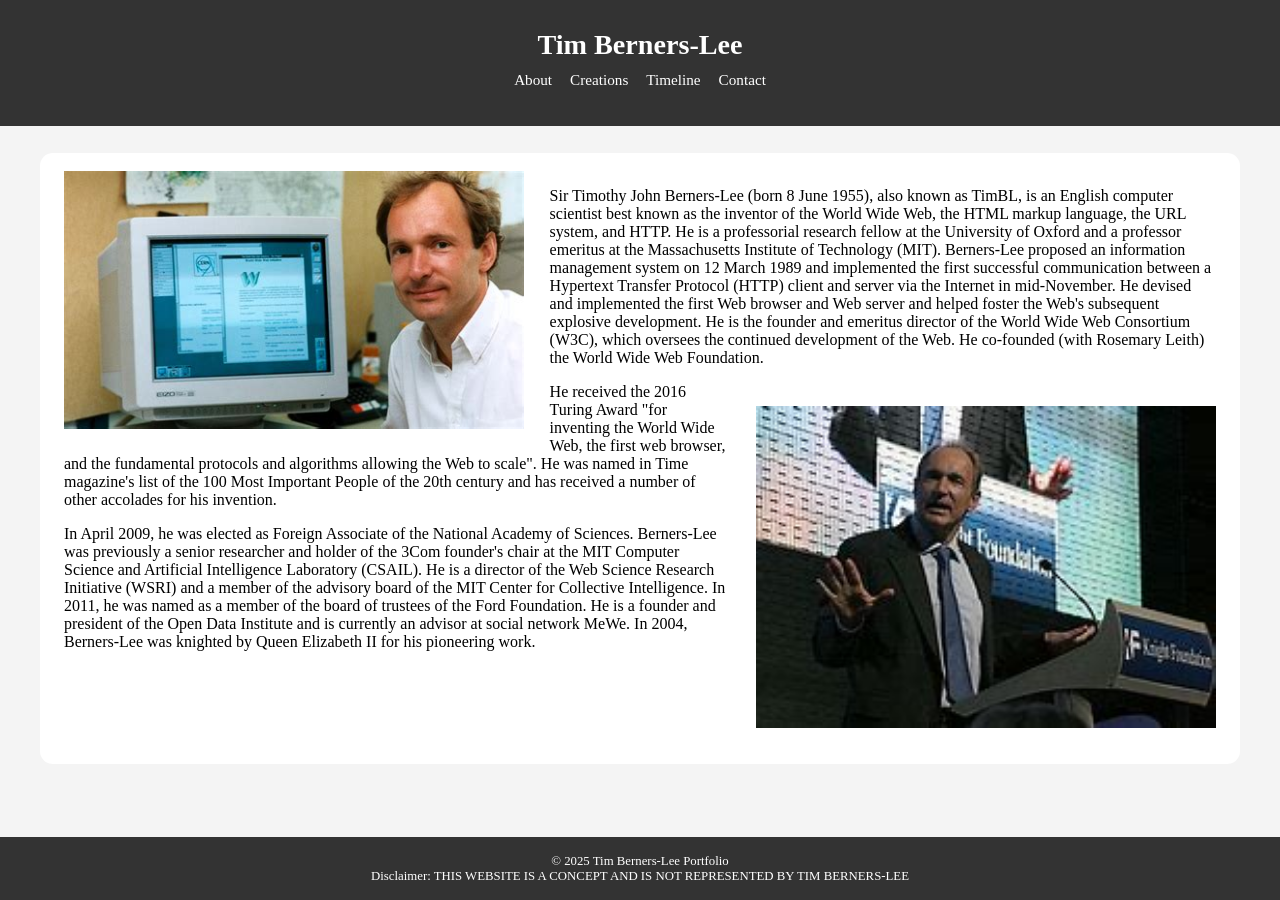
<file: index.html>
<!DOCTYPE html>
<html lang="en">
<head>
    <meta charset="UTF-8">
    <meta name="viewport" content="width=device-width, initial-scale=1.0">
    <meta name="description" content="A concept portfolio celebrating Sir Tim Berners-Lee, inventor of the World Wide Web, HTML, HTTP, and URLs.">
    <meta name="theme-color" content="#333333">
    <title>Tim Berners-Lee Portfolio</title>
    <link rel="icon" href="images/favicon.ico" type="image/x-icon">
    <link rel="stylesheet" href="styles.css">
</head>
<body>
    <header>
        <h1>Tim Berners-Lee</h1>
        <nav>
            <ul>
                <li><a href="about.html">About</a></li>
                <li><a href="creations.html">Creations</a></li>
                <li><a href="timeline.html">Timeline</a></li>
                <li><a href="contact.html">Contact</a></li>
            </ul>
        </nav>
    </header>
    
    <main class="page">
        <section class="variable_sections">
            <img src="images/tim-berners-lee-photo-1.jpg" alt="Tim sitting at his computer" class="index_left_image">
            <p>Sir Timothy John Berners-Lee (born 8 June 1955), also known as TimBL, is an English computer scientist best known as the inventor of the World Wide Web, the HTML markup language, the URL system, and HTTP. He is a professorial research fellow at the University of Oxford and a professor emeritus at the Massachusetts Institute of Technology (MIT). Berners-Lee proposed an information management system on 12 March 1989 and implemented the first successful communication between a Hypertext Transfer Protocol (HTTP) client and server via the Internet in mid-November. He devised and implemented the first Web browser and Web server and helped foster the Web's subsequent explosive development. He is the founder and emeritus director of the World Wide Web Consortium (W3C), which oversees the continued development of the Web. He co-founded (with Rosemary Leith) the World Wide Web Foundation.</p>
            <img src="images/tim-berners-lee-photo-2.jpg" alt="Tim Berners-Lee speaking" class="index_right_image">
            <p>He received the 2016 Turing Award "for inventing the World Wide Web, the first web browser, and the fundamental protocols and algorithms allowing the Web to scale". He was named in Time magazine's list of the 100 Most Important People of the 20th century and has received a number of other accolades for his invention. </p> 
            <p>In April 2009, he was elected as Foreign Associate of the National Academy of Sciences. Berners-Lee was previously a senior researcher and holder of the 3Com founder's chair at the MIT Computer Science and Artificial Intelligence Laboratory (CSAIL). He is a director of the Web Science Research Initiative (WSRI) and a member of the advisory board of the MIT Center for Collective Intelligence. In 2011, he was named as a member of the board of trustees of the Ford Foundation. He is a founder and president of the Open Data Institute and is currently an advisor at social network MeWe. In 2004, Berners-Lee was knighted by Queen Elizabeth II for his pioneering work.</p>
         </section>
    </main>
    
    <footer>
        <p>&copy; 2025 Tim Berners-Lee Portfolio <br> Disclaimer: THIS WEBSITE IS A CONCEPT AND IS NOT REPRESENTED BY TIM BERNERS-LEE </p>
    </footer>
</body>
</html>
</file>
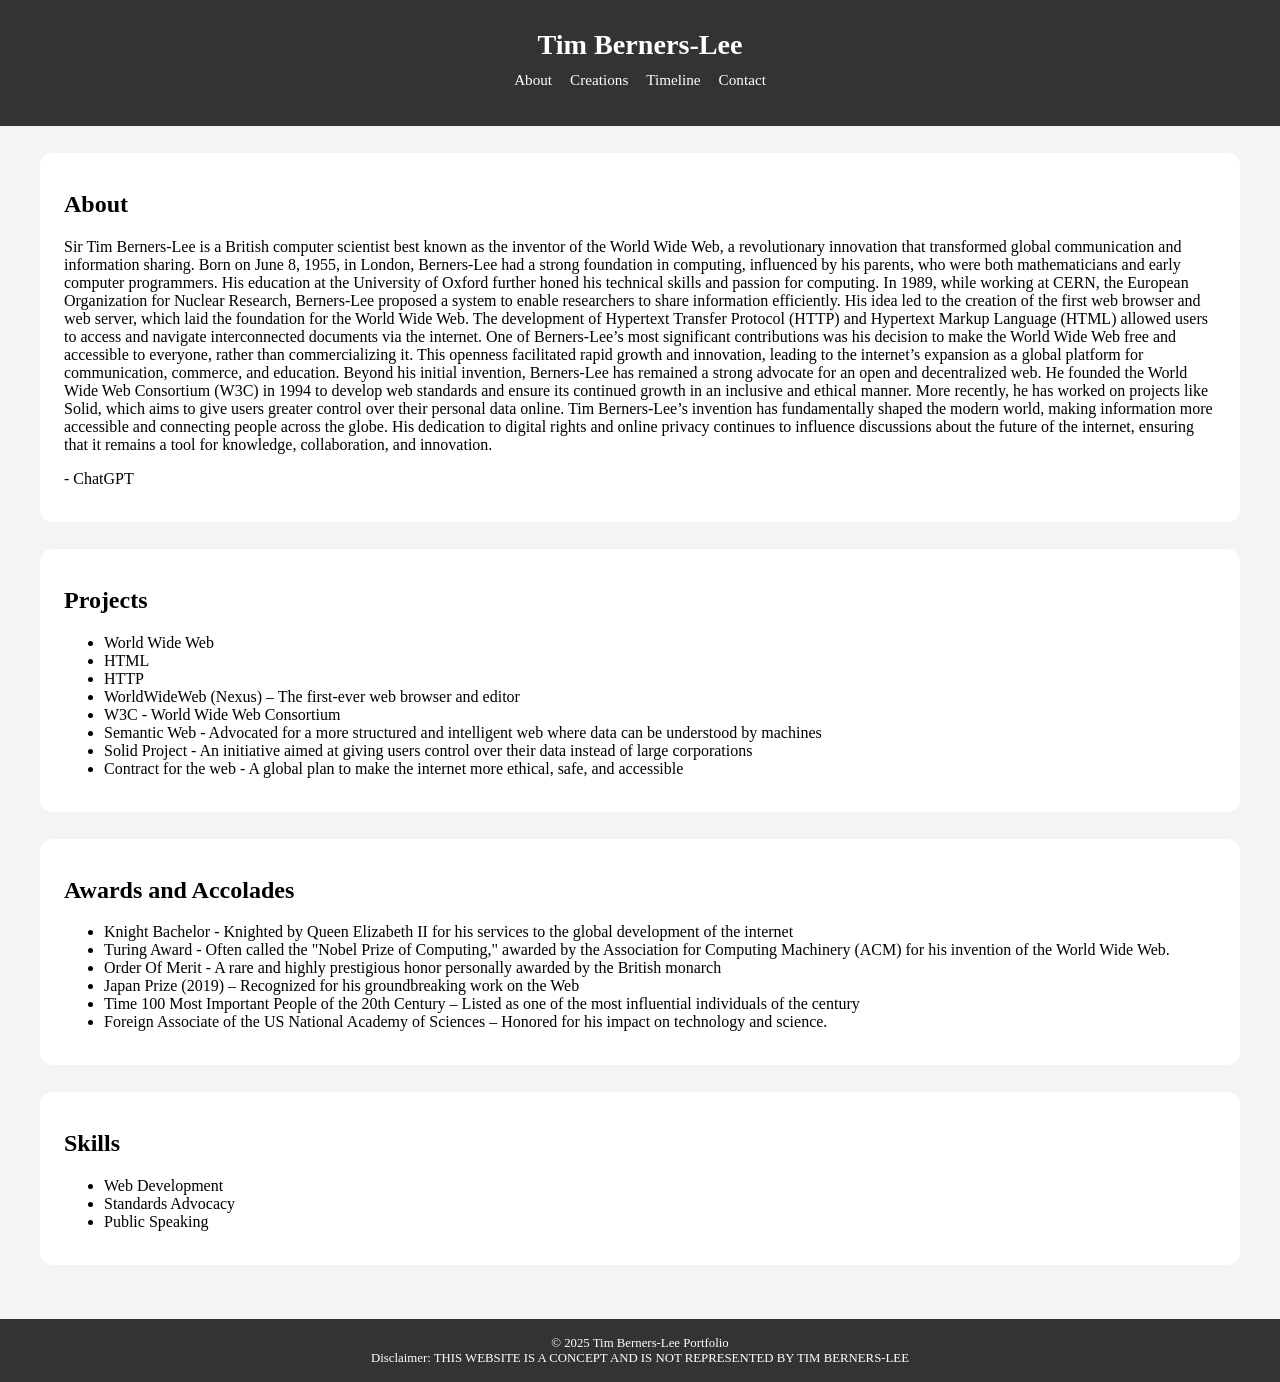
<file: about.html>
<!DOCTYPE html>
<html lang="en">
<head>
    <meta charset="UTF-8">
    <meta name="viewport" content="width=device-width, initial-scale=1.0">
    <meta name="description" content="Learn about Tim Berners-Lee's life, major projects, awards, and skills as a pioneer of the modern web.">
    <meta name="theme-color" content="#333333">
    <title>About - Tim Berners-Lee</title>
    <link rel="icon" href="images/favicon.ico" type="image/x-icon">
    <link rel="stylesheet" href="styles.css">
</head>
<body>
    <header>
        <h1><a href="index.html" title="Travel back to the home page"  class="main_title">Tim Berners-Lee</a></h1>
        <nav>
            <ul>
                <li><a href="about.html">About</a></li>
                <li><a href="creations.html">Creations</a></li>
                <li><a href="timeline.html">Timeline</a></li>
                <li><a href="contact.html">Contact</a></li>
            </ul>
        </nav>
    </header>
   
    <main class="page">
        <section class="variable_sections">
            <h2>About</h2>
            <p>Sir Tim Berners-Lee is a British computer scientist best known as the inventor of the World Wide Web, a revolutionary innovation that transformed global communication and information sharing. Born on June 8, 1955, in London, Berners-Lee had a strong foundation in computing, influenced by his parents, who were both mathematicians and early computer programmers. His education at the University of Oxford further honed his technical skills and passion for computing. In 1989, while working at CERN, the European Organization for Nuclear Research, Berners-Lee proposed a system to enable researchers to share information efficiently. His idea led to the creation of the first web browser and web server, which laid the foundation for the World Wide Web. The development of Hypertext Transfer Protocol (HTTP) and Hypertext Markup Language (HTML) allowed users to access and navigate interconnected documents via the internet. One of Berners-Lee’s most significant contributions was his decision to make the World Wide Web free and accessible to everyone, rather than commercializing it. This openness facilitated rapid growth and innovation, leading to the internet’s expansion as a global platform for communication, commerce, and education. Beyond his initial invention, Berners-Lee has remained a strong advocate for an open and decentralized web. He founded the World Wide Web Consortium (W3C) in 1994 to develop web standards and ensure its continued growth in an inclusive and ethical manner. More recently, he has worked on projects like Solid, which aims to give users greater control over their personal data online. Tim Berners-Lee’s invention has fundamentally shaped the modern world, making information more accessible and connecting people across the globe. His dedication to digital rights and online privacy continues to influence discussions about the future of the internet, ensuring that it remains a tool for knowledge, collaboration, and innovation.</p>
            <p>- ChatGPT</p>
        </section>
        
        <section class="variable_sections">
            <h2>Projects</h2>
            <ul>
                <li>World Wide Web</li>
                <li>HTML</li>
                <li>HTTP</li>
                <li>WorldWideWeb (Nexus) – The first-ever web browser and editor</li>
                <li>W3C - World Wide Web Consortium</li>
                <li>Semantic Web - Advocated for a more structured and intelligent web where data can be understood by machines</li>
                <li>Solid Project - An initiative aimed at giving users control over their data instead of large corporations </li>
                <li>Contract for the web - A global plan to make the internet more ethical, safe, and accessible</li>
            </ul>
        </section>
        
        <section class="variable_sections">
            <h2>Awards and Accolades</h2>
            <ul>
                <li>Knight Bachelor - Knighted by Queen Elizabeth II for his services to the global development of the internet</li>
                <li>Turing Award - Often called the "Nobel Prize of Computing," awarded by the Association for Computing Machinery (ACM) for his invention of the World Wide Web.</li>
                <li>Order Of Merit - A rare and highly prestigious honor personally awarded by the British monarch</li>
                <li>Japan Prize (2019) – Recognized for his groundbreaking work on the Web</li>
                <li>Time 100 Most Important People of the 20th Century – Listed as one of the most influential individuals of the century</li>
                <li>Foreign Associate of the US National Academy of Sciences – Honored for his impact on technology and science.</li>
            </ul>
        </section>

        <section class="variable_sections">
            <h2>Skills</h2>
            <ul>
                <li>Web Development</li>
                <li>Standards Advocacy</li>
                <li>Public Speaking</li>
            </ul>
        </section>
    </main>
    <footer>
        <p>&copy; 2025 Tim Berners-Lee Portfolio <br> Disclaimer: THIS WEBSITE IS A CONCEPT AND IS NOT REPRESENTED BY TIM BERNERS-LEE </p>
    </footer>
</body>
</html>
</file>
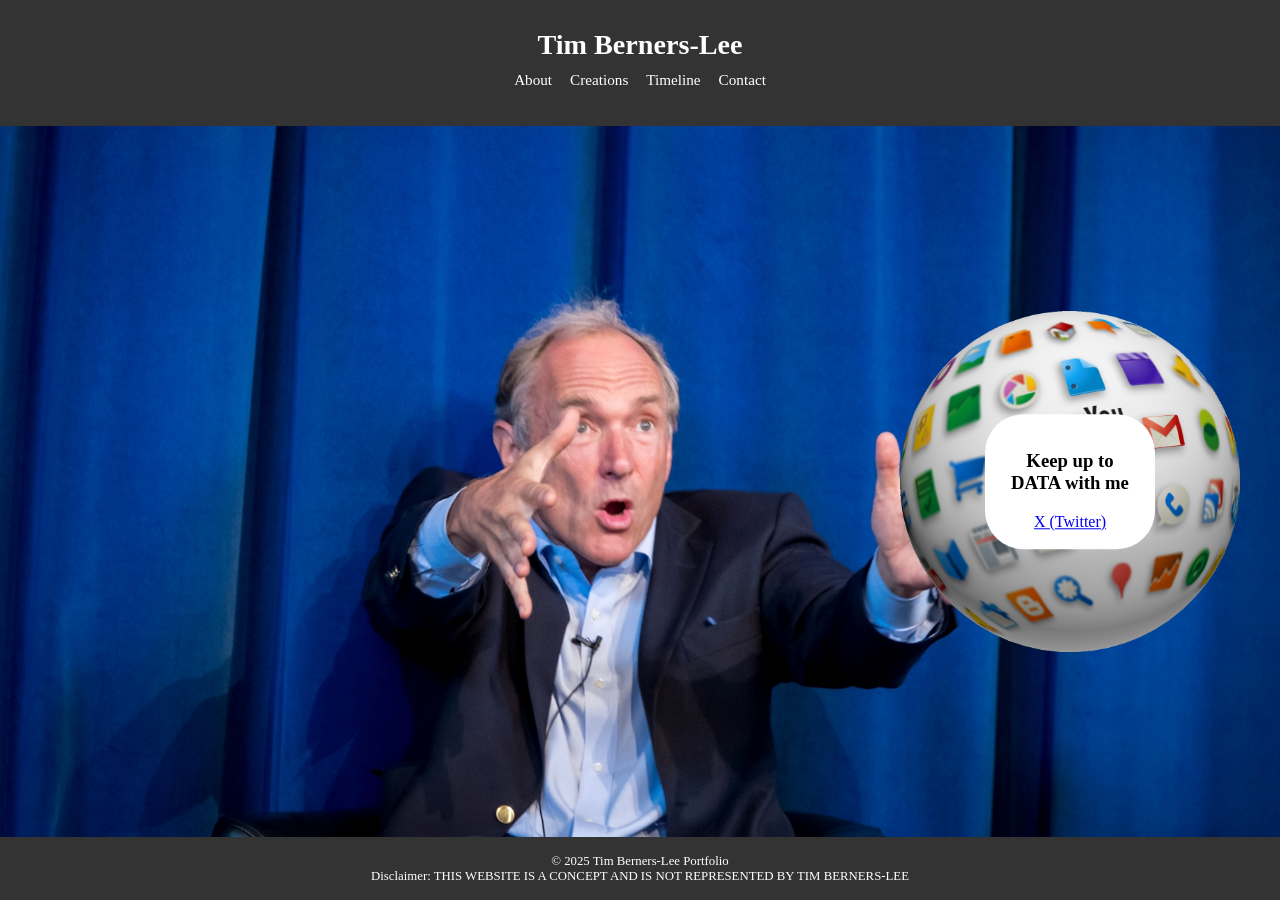
<file: contact.html>
<!DOCTYPE html>
<html lang="en">
<head>
    <meta charset="UTF-8">
    <meta name="viewport" content="width=device-width, initial-scale=1.0">
    <meta name="description" content="Connect with Tim Berners-Lee online and find links to follow his work and updates.">
    <meta name="theme-color" content="#333333">
    <title>Contact - Tim Berners-Lee</title>
    <link rel="icon" href="images/favicon.ico" type="image/x-icon">
    <link rel="stylesheet" href="styles.css">
</head>
<body class="contact_body">
    <header>
        <h1><a href="index.html" title="Travel back to the home page"  class="main_title">Tim Berners-Lee</a></h1>
        <nav>
            <ul>
                <li><a href="about.html">About</a></li>
                <li><a href="creations.html">Creations</a></li>
                <li><a href="timeline.html">Timeline</a></li>
                <li><a href="contact.html">Contact</a></li>
            </ul>
        </nav>
    </header>

    <main class="page">
        <div class="overlap_container">
            <img src="images/internet-globe.png" class="contact_image">
            <section class="contact_section">
                <h3>Keep up to DATA with me</h3>
                <a href="https://x.com/timberners_lee">X (Twitter)</a>
            </section>
        </div>
    </main>

    <footer>
        <p>&copy; 2025 Tim Berners-Lee Portfolio <br> Disclaimer: THIS WEBSITE IS A CONCEPT AND IS NOT REPRESENTED BY TIM BERNERS-LEE </p>
    </footer>
</body>
</html>
</file>
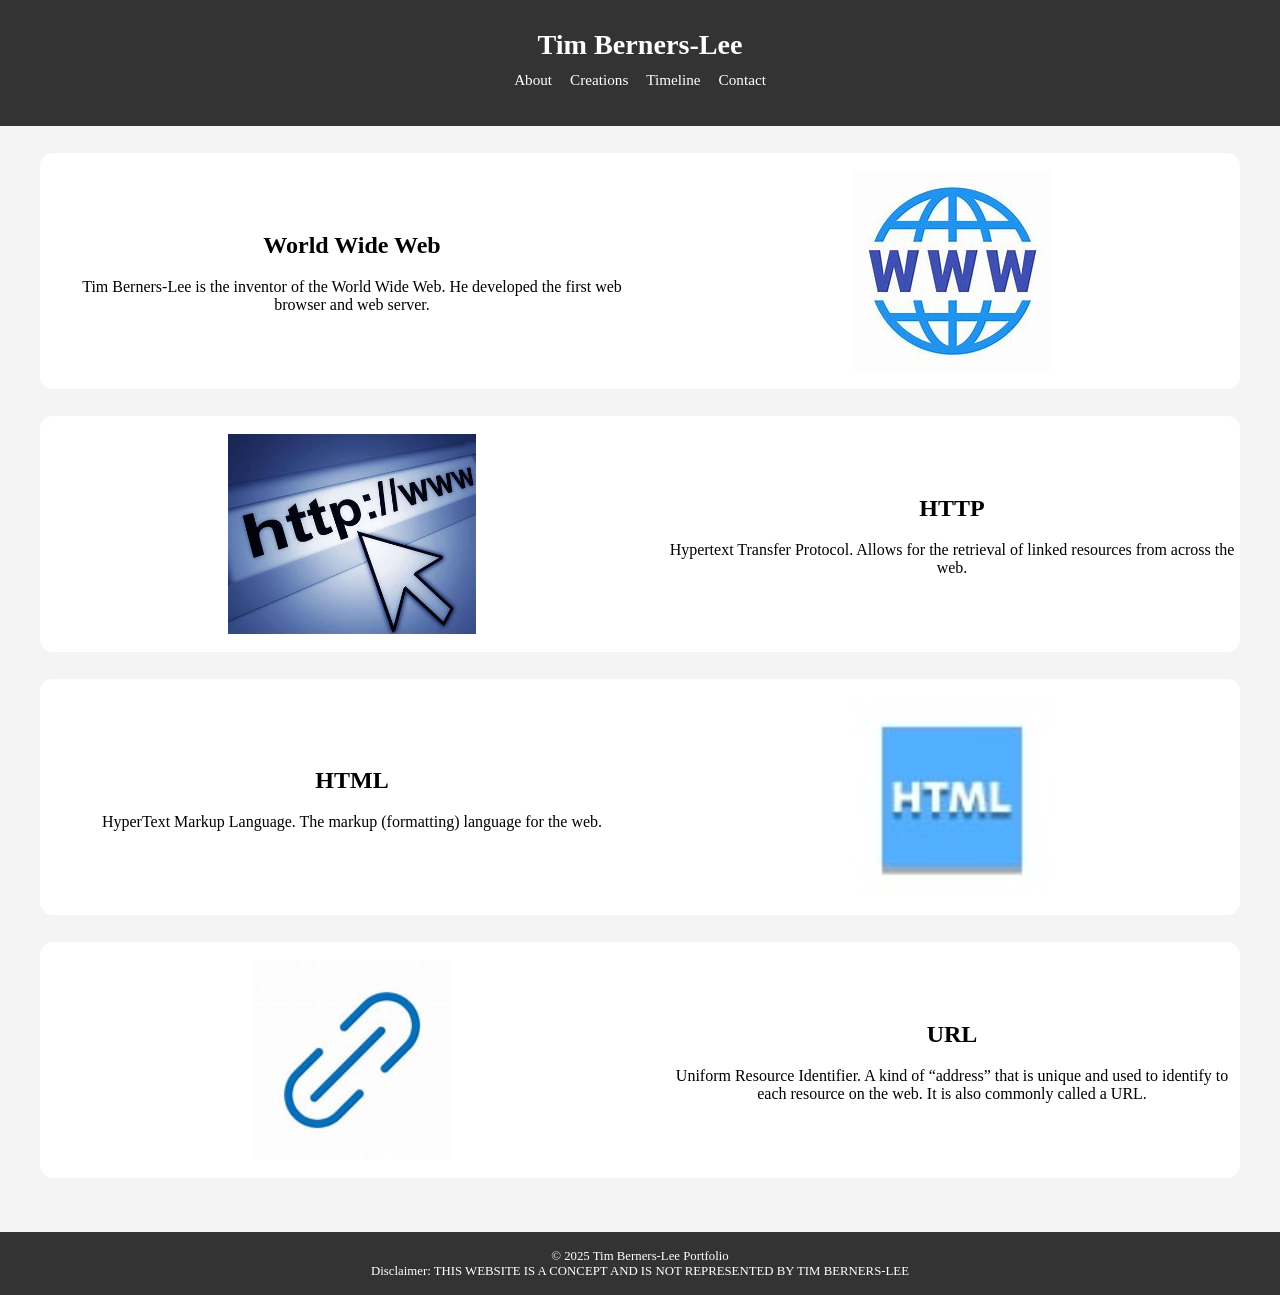
<file: creations.html>
<!DOCTYPE html>
<html lang="en">
<head>
    <meta charset="UTF-8">
    <meta name="viewport" content="width=device-width, initial-scale=1.0">
    <meta name="description" content="Explore Tim Berners-Lee's key creations: the World Wide Web, HTTP, HTML, and the URL system.">
    <meta name="theme-color" content="#333333">
    <title>Creations - Tim Berners-Lee</title>
    <link rel="icon" href="images/favicon.ico" type="image/x-icon">
    <link rel="stylesheet" href="styles.css">
</head>
<body class="creations_body">
    <header>
        <h1><a href="index.html" title="Travel back to the home page" class="main_title">Tim Berners-Lee</a></h1>
        <nav>
            <ul>
                <li><a href="about.html">About</a></li>
                <li><a href="creations.html">Creations</a></li>
                <li><a href="timeline.html">Timeline</a></li>
                <li><a href="contact.html">Contact</a></li>
            </ul>
        </nav>
    </header>
  
    <main class="page">

        <section id="www">
            <div class="creations_left_section">
                <h2>World Wide Web</h2>
                <p>Tim Berners-Lee is the inventor of the World Wide Web. He developed the first web browser and web server.</p>
            </div>
            <div class="creations_right_section">
                <img src="images/www-icon.jpg" alt="The World Wide Web logo">
            </div>
        </section>
        
        <section id="HTTP">
            <div class="creations_left_section">
                <img src="images/http-icon.jpg" alt="Where you'll find HTTP in a URL">
            </div>
            <div class="creations_right_section">
                <h2>HTTP</h2>
                <p>Hypertext Transfer Protocol. Allows for the retrieval of linked resources from across the web.</p>
            </div>
        </section>
        
        <section id="HTML">
            <div class="creations_left_section">
                <h2>HTML</h2>
                <p>HyperText Markup Language. The markup (formatting) language for the web.</p>
            </div>
            <div class="creations_right_section">
                <img src="images/html-icon.jpg" alt="HTML logo">
            </div>
        </section>
        
        <section id="URL">
            <div class="creations_left_section">
                <img src="images/url-icon.jpg" alt="Common symbol for the URL">
            </div>
            <div class="creations_right_section">
                <h2>URL</h2>
                <p>Uniform Resource Identifier. A kind of “address” that is unique and used to identify to each resource on the web. It is also commonly called a URL.</p>
            </div>
        </section>
    </main>

    <footer>
        <p>&copy; 2025 Tim Berners-Lee Portfolio <br> Disclaimer: THIS WEBSITE IS A CONCEPT AND IS NOT REPRESENTED BY TIM BERNERS-LEE </p>
    </footer>
</body>
</html>
</file>
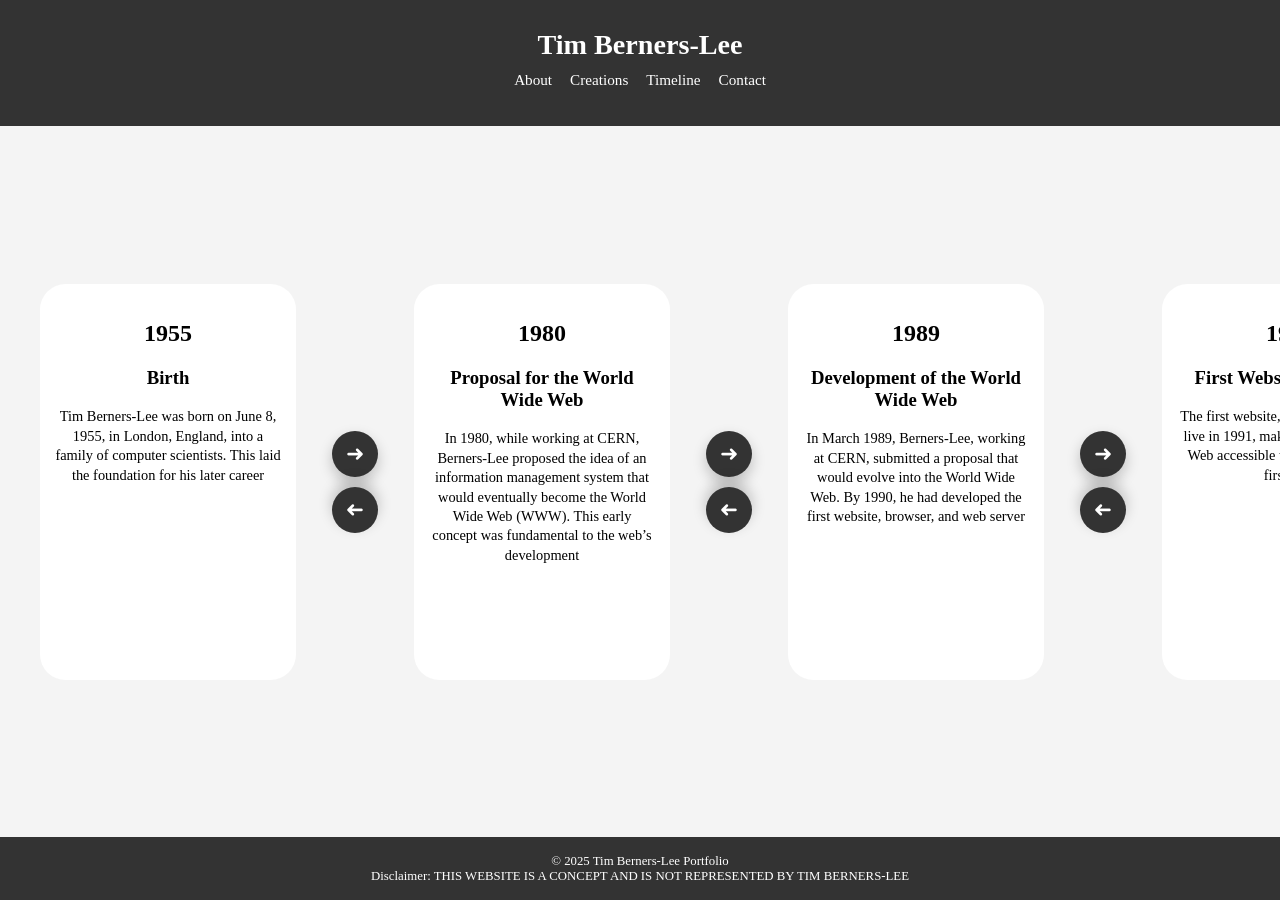
<file: timeline.html>
<!DOCTYPE html>
<html lang="en">
<head>
    <meta charset="UTF-8">
    <meta name="viewport" content="width=device-width, initial-scale=1.0">
    <meta name="description" content="Follow key milestones in Tim Berners-Lee's life, from his birth in 1955 to knighthood and continued web advocacy.">
    <meta name="theme-color" content="#333333">
    <title>Timeline - Tim Berners-Lee</title>
    <link rel="icon" href="images/favicon.ico" type="image/x-icon">
    <link rel="stylesheet" href="styles.css">
</head>
<body class="timeline_body">
    <header>
        <h1><a href="index.html" title="Travel back to the home page"  class="main_title">Tim Berners-Lee</a></h1>
        <nav>
            <ul>
                <li><a href="about.html">About</a></li>
                <li><a href="creations.html">Creations</a></li>
                <li><a href="timeline.html">Timeline</a></li>
                <li><a href="contact.html">Contact</a></li>
            </ul>
        </nav>
    </header>
   
    <main class="page_timeline">
        <div class="vertical_section" id="timeline-1955">
            <h2>1955</h2>
            <h3>Birth</h3>
            <p>Tim Berners-Lee was born on June 8, 1955, in London, England, into a family of computer scientists. This laid the foundation for his later career</p>
        </div>

        <div class="timeline_arrows">
            <button type="button" class="timeline_arrow" data-dir="next" aria-label="Next">➜</button>
            <button type="button" class="timeline_arrow timeline_arrow_prev" data-dir="prev" aria-label="Back">➜</button>
        </div>

        <div class="vertical_section" id="timeline-1980">
            <h2>1980</h2>
            <h3>Proposal for the World Wide Web</h3>
            <p>In 1980, while working at CERN, Berners-Lee proposed the idea of an information management system that would eventually become the World Wide Web (WWW). This early concept was fundamental to the web’s development</p>
        </div>

        <div class="timeline_arrows">
            <button type="button" class="timeline_arrow" data-dir="next" aria-label="Next">➜</button>
            <button type="button" class="timeline_arrow timeline_arrow_prev" data-dir="prev" aria-label="Back">➜</button>
        </div>

        <div class="vertical_section" id="timeline-1989">
            <h2>1989</h2>
            <h3>Development of the World Wide Web</h3>
            <p>In March 1989, Berners-Lee, working at CERN, submitted a proposal that would evolve into the World Wide Web. By 1990, he had developed the first website, browser, and web server</p>
        </div>

        <div class="timeline_arrows">
            <button type="button" class="timeline_arrow" data-dir="next" aria-label="Next">➜</button>
            <button type="button" class="timeline_arrow timeline_arrow_prev" data-dir="prev" aria-label="Back">➜</button>
        </div>

        <div class="vertical_section" id="timeline-1991">
            <h2>1991</h2>
            <h3>First Website Launched</h3>
            <p>The first website, "info.cern.ch," went live in 1991, making the World Wide Web accessible to the public for the first time</p>
        </div>

        <div class="timeline_arrows">
            <button type="button" class="timeline_arrow" data-dir="next" aria-label="Next">➜</button>
            <button type="button" class="timeline_arrow timeline_arrow_prev" data-dir="prev" aria-label="Back">➜</button>
        </div>

        <div class="vertical_section" id="timeline-1994">
            <h2>1994</h2>
            <h3>Establishment of the World Wide Web Consortium (W3C)</h3>
            <p>Berners-Lee founded the W3C at the Massachusetts Institute of Technology (MIT) in 1994 to ensure that the web would develop in a standardized and open way</p>
        </div>

        <div class="timeline_arrows">
            <button type="button" class="timeline_arrow" data-dir="next" aria-label="Next">➜</button>
            <button type="button" class="timeline_arrow timeline_arrow_prev" data-dir="prev" aria-label="Back">➜</button>
        </div>

        <div class="vertical_section" id="timeline-2004">
            <h2>2004</h2>
            <h3>Knighthood and Continued Advocacy</h3>
            <p>In 2004, Berners-Lee was knighted by Queen Elizabeth II for his contributions to the development of the web. He has since been an advocate for web standards, privacy, and open data</p>
        </div>
    </main>
    
    <footer>
        <p>&copy; 2025 Tim Berners-Lee Portfolio <br> Disclaimer: THIS WEBSITE IS A CONCEPT AND IS NOT REPRESENTED BY TIM BERNERS-LEE </p>
    </footer>

    <script>
        (() => {
            // Timeline navigation + layout helper (added later)
            // - Makes the arrow buttons scroll the horizontal timeline reliably (mobile + desktop)
            // - Equalizes card heights to the tallest card so the row looks consistent
            const container = document.querySelector(".page_timeline");
            if (!container) return;

            const findNext = (start, selector) => {
                let el = start.nextElementSibling;
                while (el && !el.matches(selector)) el = el.nextElementSibling;
                return el;
            };

            const findPrev = (start, selector) => {
                let el = start.previousElementSibling;
                while (el && !el.matches(selector)) el = el.previousElementSibling;
                return el;
            };

            const scrollToCard = (card) => {
                if (!card) return;
                card.scrollIntoView({ behavior: "smooth", block: "nearest", inline: "center" });
            };

            const setEqualHeight = () => {
                // Reset heights, measure the tallest card, then apply that height to all cards.
                const cards = Array.from(container.querySelectorAll(".vertical_section"));
                if (cards.length === 0) return;

                cards.forEach((card) => {
                    card.style.height = "auto";
                });

                let maxHeight = 0;
                cards.forEach((card) => {
                    const h = card.getBoundingClientRect().height;
                    if (h > maxHeight) maxHeight = h;
                });

                const px = `${Math.ceil(maxHeight)}px`;
                cards.forEach((card) => {
                    card.style.height = px;
                });
            };

            const scheduleEqualHeight = () => {
                // Avoid layout thrash by scheduling the work after layout/paint.
                requestAnimationFrame(setEqualHeight);
            };

            const cards = Array.from(container.querySelectorAll(".vertical_section"));

            const getCenteredCardIndex = () => {
                if (cards.length === 0) return -1;
                const containerRect = container.getBoundingClientRect();
                const containerCenterX = containerRect.left + containerRect.width / 2;

                let bestIndex = 0;
                let bestDistance = Infinity;
                for (let i = 0; i < cards.length; i++) {
                    const rect = cards[i].getBoundingClientRect();
                    const centerX = rect.left + rect.width / 2;
                    const distance = Math.abs(centerX - containerCenterX);
                    if (distance < bestDistance) {
                        bestDistance = distance;
                        bestIndex = i;
                    }
                }
                return bestIndex;
            };

            const scrollToIndex = (index) => {
                if (cards.length === 0) return;
                const clamped = Math.max(0, Math.min(cards.length - 1, index));
                scrollToCard(cards[clamped]);
            };

            const step = (dir) => {
                const index = getCenteredCardIndex();
                if (index < 0) return;
                scrollToIndex(index + (dir === "next" ? 1 : -1));
            };

            container.addEventListener("click", (e) => {
                const btn = e.target.closest(".timeline_arrow");
                if (!btn) return;
                const dir = btn.getAttribute("data-dir");
                if (dir !== "next" && dir !== "prev") return;
                step(dir);
                btn.blur();
            });

            scheduleEqualHeight();
            window.addEventListener("resize", scheduleEqualHeight);
            if (document.fonts && document.fonts.ready) {
                // Re-measure after fonts load to avoid incorrect heights.
                document.fonts.ready.then(scheduleEqualHeight);
            }
        })();
    </script>
</body>
</html>
</file>
<file: styles.css>
/* Responsive + mobile improvements were added later to the original site to improve mobile viewing. */
:root {
    --header-height: clamp(70px, 14vh, 140px);
    --footer-height: clamp(36px, 6vh, 64px);
    --page-gap: clamp(16px, 3vh, 28px);
    --page-inline-padding: clamp(16px, 4vw, 40px);
    --content-top: calc(var(--header-height) + var(--page-gap));
}

*,
*::before,
*::after {
    box-sizing: border-box;
}

html {
    background-color: #f4f4f4;
}

/* Global layout */
body {
    font-family: "Comic Sans MS", "Comic Sans";
    margin: 0;
    padding: 0;
    background-color: #f4f4f4;
    min-height: 100vh;
    min-height: 100svh;
    display: flex;
    flex-direction: column;
    overflow-x: hidden;
}

/* Timeline page */
.timeline_body {
    min-height: 100svh;
    overflow-x: hidden;
}

.timeline_body .page_timeline {
    scroll-behavior: smooth;
    scroll-snap-type: x mandatory;
    scroll-padding-inline: var(--page-inline-padding);
}

.timeline_body .vertical_section {
    scroll-snap-align: center;
    scroll-margin-inline: var(--page-inline-padding);
}

/* Creations page */
.creations_body main.page section {
    display: flex;
    align-items: center;
    gap: clamp(12px, 2vw, 24px);
}

.creations_body .creations_left_section,
.creations_body .creations_right_section {
    float: none;
    width: 50%;
    flex: 0 0 50%;
    min-width: 0;
}

.creations_body #HTTP img {
    max-width: 82%;
}

/* Contact page */
.contact_body {
    background-image: url(images/contact-background.jpg);
    background-size: cover;
    background-repeat: no-repeat;
    background-position: center;
}

.contact_body .page {
    display: flex;
    justify-content: flex-end;
    align-items: center;
    padding-left: var(--page-inline-padding);
    padding-right: var(--page-inline-padding);
}

.overlap_container {
    display: flex;
    position: relative;
    justify-content: center;
    align-items: center;
    margin: 0;
    width: min(34vw, 340px);
    max-width: 100%;
}

.contact_image {
    width: 100%;
    height: auto;
    display: block;
}

.contact_section {
    position: absolute;
    background-color: white;
    border-radius: 3vw;
    height: fit-content;
    width: fit-content;
    text-align: center;
    z-index: 10;
    top: 50%;
    left: 50%;
    transform: translate(-50%, -50%);
}

header {
    background-color: #333;
    color: #fff;
    padding: 10px var(--page-inline-padding);
    text-align: center;
    position: fixed;
    top: 0;
    left: 0;
    height: var(--header-height); /* ensure identical header height on all pages */
    width: 100%;
    z-index: 100;
    display: flex;
    flex-direction: column;
    justify-content: center;
    gap: 10px;
}

header h1 {
    margin: 0;
    font-size: clamp(1.4rem, 2.2vw, 2.2rem);
}

header nav ul {
    list-style-type: none;
    padding: 0;
    margin: 0;
    display: flex;
    justify-content: center;
    gap: clamp(10px, 2vw, 18px);
    flex-wrap: nowrap;
    overflow-x: auto;
    padding-bottom: 8px;
}

header nav ul li {
    display: block;
    margin: 0;
    font-size: clamp(0.95rem, 1.1vw, 1.15rem);
}

header a {
    color: #ffffff;
    text-decoration: none;
}

/* Footer */
footer {
    background-color: #333;
    color: #fff;
    text-align: center;
    padding: 4px var(--page-inline-padding);
    line-height: 1.15;
    font-size: clamp(0.8rem, 0.9vw, 0.95rem);
    width: 100%;
    flex-shrink: 0;
    min-height: var(--footer-height);
}

/* Shared page wrapper */
.page {
    flex: 1;
    margin-top: 0;
    padding-top: var(--content-top);
    padding-left: var(--page-inline-padding);
    padding-right: var(--page-inline-padding);
    padding-bottom: var(--page-gap);
    min-height: calc(100vh - var(--header-height) - var(--footer-height));
    min-height: calc(100svh - var(--header-height) - var(--footer-height));
}

/* Timeline layout */
.page_timeline {
    flex: 1;
    margin-top: 0;
    padding-top: var(--content-top);
    padding-left: var(--page-inline-padding);
    padding-right: var(--page-inline-padding);
    padding-bottom: var(--page-gap);
    display: flex;
    align-items: center;
    justify-content: flex-start;
    gap: clamp(18px, 3vw, 36px);
    overflow-x: auto;
    overflow-y: visible;
    width: 100%;
    min-height: 0;
}

.timeline_arrows {
    flex: 0 0 auto;
    display: flex;
    flex-direction: column;
    align-items: center;
    justify-content: center;
    gap: 10px;
}

.timeline_arrow {
    flex: 0 0 auto;
    display: grid;
    place-items: center;
    width: clamp(28px, 4vw, 46px);
    height: clamp(28px, 4vw, 46px);
    border-radius: 999px;
    background-color: #333;
    color: #fff;
    font-size: clamp(16px, 2vw, 22px);
    line-height: 1;
    box-shadow: 0 6px 14px rgba(0, 0, 0, 0.22);
    user-select: none;
    text-decoration: none;
    cursor: pointer;
    border: 0;
    padding: 0;
    font-family: inherit;
    appearance: none;
}

.timeline_arrow:focus-visible {
    background-color: #333;
    color: #fff;
    text-decoration: none;
    outline: 2px solid #999;
    outline-offset: 3px;
}

@media (hover: hover) {
    .timeline_arrow:hover {
        background-color: #666;
        color: #fff;
        text-decoration: none;
    }
}

.timeline_arrow:active {
    background-color: #888;
    color: #fff;
    text-decoration: none;
}

.timeline_arrow_prev {
    transform: rotate(180deg);
}

a.main_title:hover {
    color: #FF4500;
    text-decoration: none;
}

a:hover {
    color: #FF4500;
    text-decoration: underline;
}

section {
    padding: clamp(14px, 2vh, 20px) clamp(14px, 2vw, 24px);
    margin: 0 0 var(--page-gap); /* top gap handled by .page padding, keeps consistent */
    background-color: #fff;
    border-radius: clamp(10px, 1vw, 16px);
    height: auto;          /* let sections grow with their content */
    overflow: hidden;      /* keep floated images inside the section */
}

.variable_sections {
    height: fit-content;
}

.vertical_section {
    padding: clamp(12px, 1.8vh, 18px) clamp(12px, 1.2vw, 18px);
    margin: 0;
    background-color: #fff;
    border-radius: clamp(16px, 2vw, 28px);
    width: auto;
    min-width: clamp(200px, 16vw, 260px);
    max-width: clamp(240px, 20vw, 340px);
    text-align: center;
    flex: 0 0 auto; /* card width based on content/min-width */
    min-height: clamp(240px, 44vh, 440px);
    height: auto;
    overflow: visible;
}

.vertical_section p {
    font-size: clamp(0.9rem, 0.95vw, 1rem);
    line-height: 1.35;
}

.creations_left_section {
    width: 50%;
    width: 50%;
    text-align: center;
    float: left;
}

.creations_right_section {
    width: 50%;
    text-align: center;
    float: right;
}

/* keep creation page images inside their 50% columns */
.creations_left_section img,
.creations_right_section img {
    max-width: 100%;
    height: auto;
    display: block;
    margin: 0 auto;
}

.index_left_image {
    float: left;
    margin: 0 2vw 2vh 0;
    width: min(46%, 460px);
    height: auto;
    display: block;
}

.index_right_image {
    float: right;
    margin: 2.5vh 0 2vh 2vw; /* push right image lower and away from text */
    width: min(46%, 460px);
    height: auto;
    display: block;
}

img {
    max-width: 100%;
    height: auto;
}

/* Mobile optimizations (added later) */
@media (max-width: 768px) {
    :root {
        --header-height: clamp(84px, 15vh, 120px);
        --footer-height: clamp(36px, 5vh, 60px);
        --page-inline-padding: clamp(16px, 5vw, 28px);
    }

    /* Header + nav */
    header {
        padding: 8px var(--page-inline-padding);
    }

    header nav ul {
        flex-wrap: nowrap;
        overflow-x: auto;
        justify-content: center;
        gap: 14px;
        padding-bottom: 12px;
    }

    /* Index images */
    .index_left_image,
    .index_right_image {
        float: none;
        margin: 0 auto var(--page-gap);
        width: min(100%, 420px);
    }

    /* Timeline */
    .vertical_section {
        min-width: 52vw;
        max-width: 52vw;
        min-height: auto;
        height: auto;
    }

    .timeline_arrow {
        width: 32px;
        height: 32px;
        font-size: 18px;
    }

    /* Contact */
    .contact_body .page {
        justify-content: flex-end;
        align-items: flex-end;
        padding-left: var(--page-inline-padding);
        padding-right: calc(var(--page-inline-padding) + 16px);
        padding-bottom: calc(var(--page-gap) + 28px);
    }

    .overlap_container {
        width: min(42vw, 180px);
    }

    .contact_section {
        border-radius: 18px;
        padding: 8px 10px;
        font-size: 0.75rem;
    }

    .contact_section h3 {
        font-size: 0.82rem;
        margin: 0 0 8px;
    }
}
</file>
